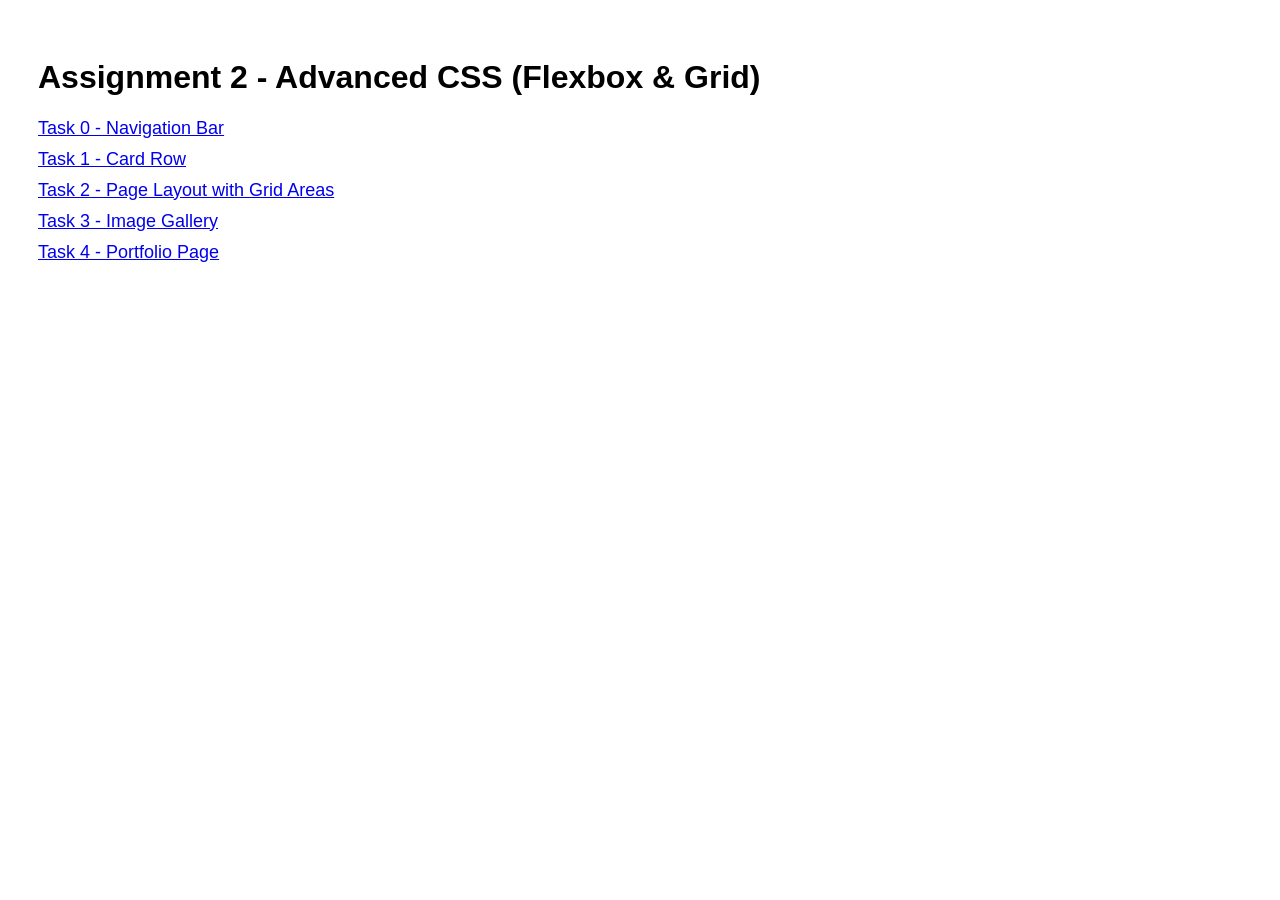
<file: index.html>
<!DOCTYPE html>
<html lang="en">
<head>
<meta charset="UTF-8">
<title>Assignment 2</title>
<style>
  body { font-family: Arial, sans-serif; padding: 30px; }
  a { display: block; margin: 10px 0; font-size: 18px; }
</style>
</head>
<body>
  <h1>Assignment 2 - Advanced CSS (Flexbox & Grid)</h1>
  <a href="task0-navbar/index.html">Task 0 - Navigation Bar</a>
  <a href="task1-cards/index.html">Task 1 - Card Row</a>
  <a href="task2-grid-layout/index.html">Task 2 - Page Layout with Grid Areas</a>
  <a href="task3-gallery/index.html">Task 3 - Image Gallery</a>
  <a href="task4-portfolio/index.html">Task 4 - Portfolio Page</a>
</body>
</html>
</file>
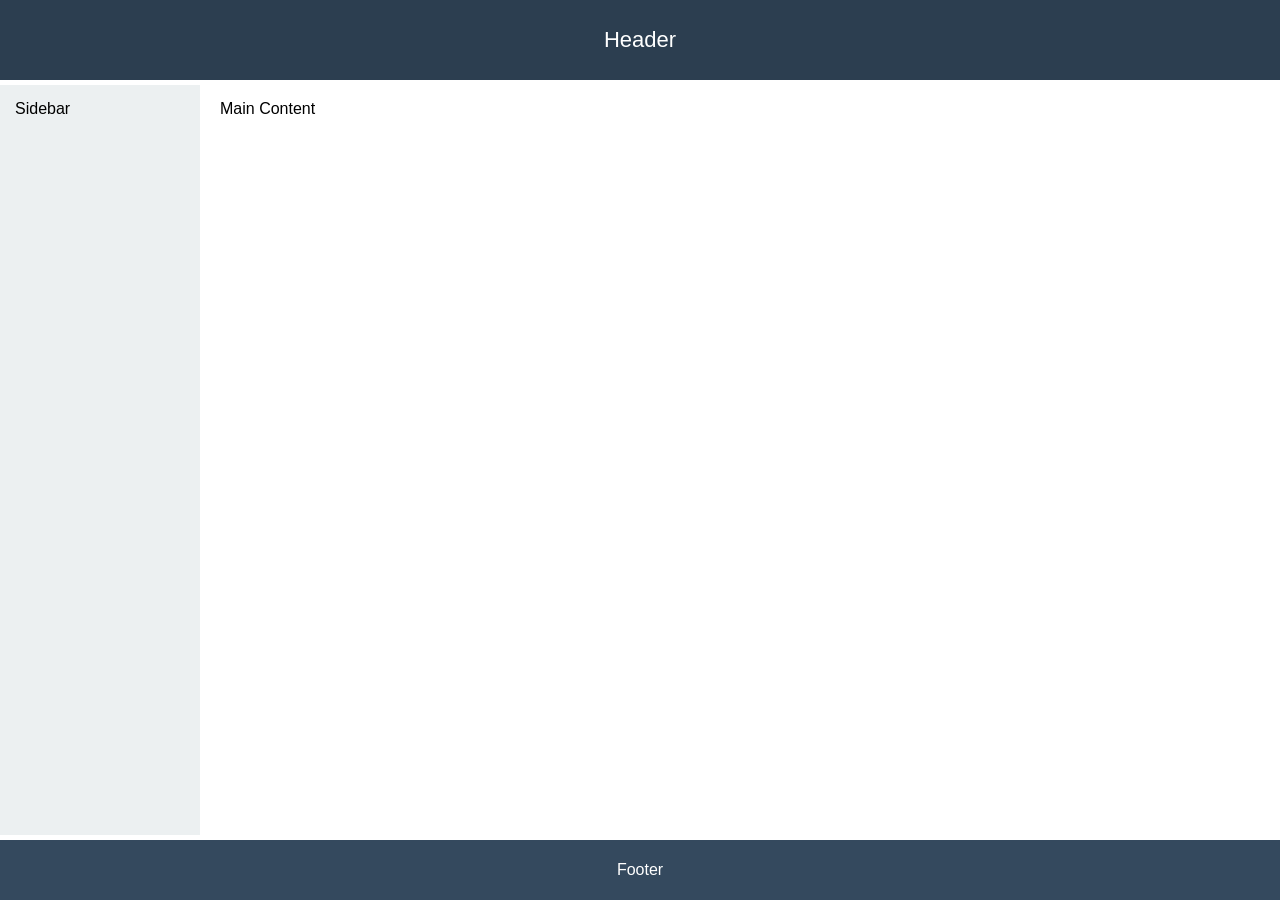
<file: task2-grid-layout/index.html>
<!DOCTYPE html>
<html lang="en">
<head>
<meta charset="UTF-8">
<title>Task 2 - Grid Layout</title>
<link rel="stylesheet" href="style.css">
</head>
<body>

  <div class="wrapper">
    <header class="header">Header</header>
    <aside class="sidebar">Sidebar</aside>
    <main class="content">Main Content</main>
    <footer class="footer">Footer</footer>
  </div>

</body>
</html>
</file>
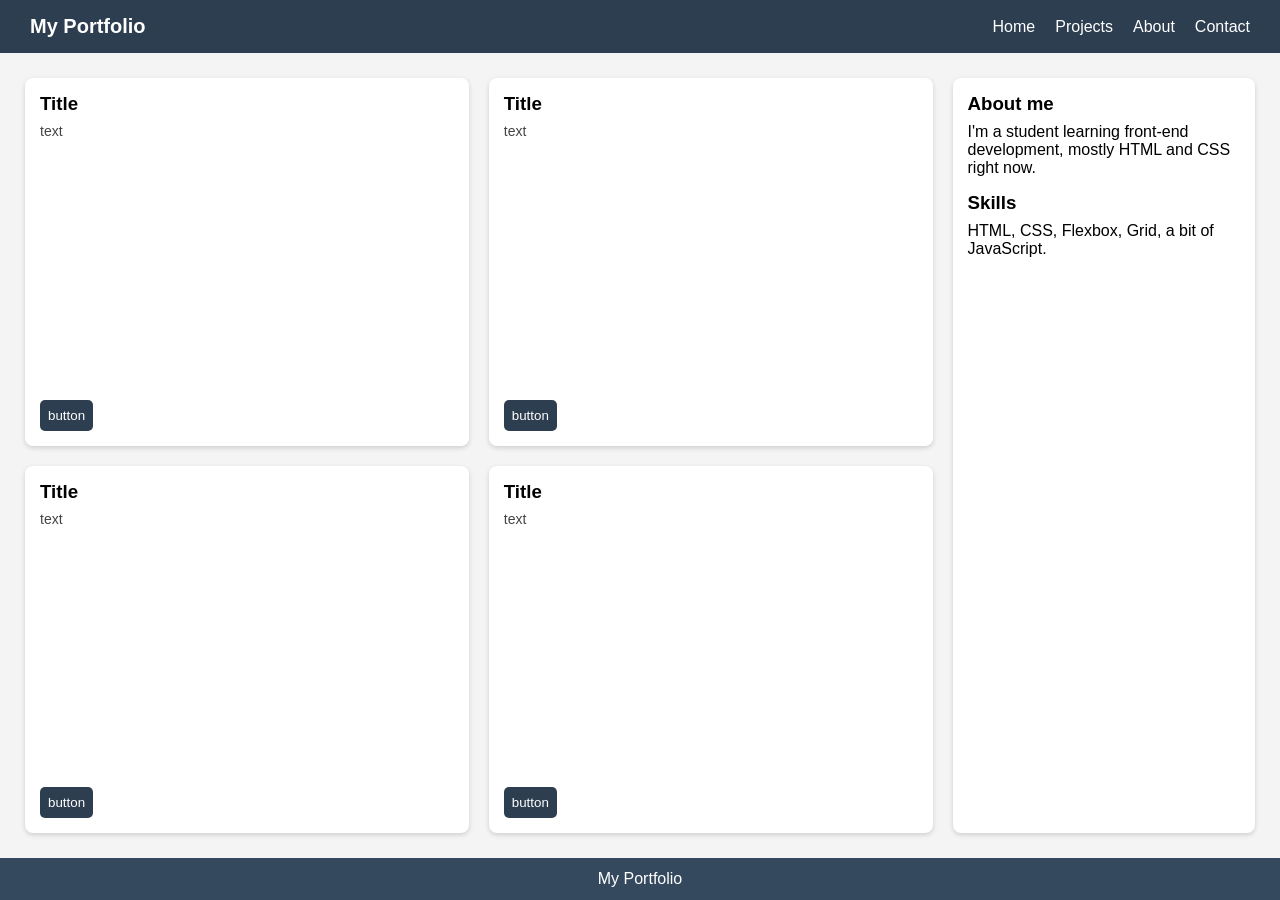
<file: task4-portfolio/index.html>
<!DOCTYPE html>
<html lang="en">
<head>
<meta charset="UTF-8">
<title>Task 4 - Portfolio Page</title>
<link rel="stylesheet" href="style.css">
</head>
<body>

  <div class="page">

    <header class="header">
      <div class="logo">My Portfolio</div>
      <nav class="nav-links">
        <a href="#">Home</a>
        <a href="#">Projects</a>
        <a href="#">About</a>
        <a href="#">Contact</a>
      </nav>
    </header>

    <main class="main-section">

      <section class="projects">
        <div class="project-card">
          <h3>Title</h3>
          <p>text</p>
          <button>button</button>
        </div>

        <div class="project-card">
          <h3>Title</h3>
          <p>text</p>
          <button>button</button>
        </div>

        <div class="project-card">
          <h3>Title</h3>
          <p>text</p>
          <button>button</button>
        </div>

        <div class="project-card">
          <h3>Title</h3>
          <p>text</p>
          <button>button</button>
        </div>
      </section>

      <aside class="sidebar">
        <h3>About me</h3>
        <p>I'm a student learning front-end development, mostly HTML and CSS right now.</p>
        <h3>Skills</h3>
        <p>HTML, CSS, Flexbox, Grid, a bit of JavaScript.</p>
      </aside>

    </main>

    <footer class="footer">
      <p>My Portfolio</p>
    </footer>

  </div>

</body>
</html>
</file>
<file: task2-grid-layout/style.css>
* {
  margin: 0;
  padding: 0;
  box-sizing: border-box;
}

body {
  font-family: Arial, sans-serif;
  height: 100vh;
}

.wrapper {
  display: grid;
  grid-template-columns: 200px 1fr;
  grid-template-rows: 80px 1fr 60px;
  grid-template-areas:
    "header header"
    "sidebar content"
    "footer footer";
  height: 100vh;
  gap: 5px;
}

.header {
  grid-area: header;
  background-color: #2c3e50;
  color: white;
  display: flex;
  align-items: center;
  justify-content: center;
  font-size: 22px;
}

.sidebar {
  grid-area: sidebar;
  background-color: #ecf0f1;
  padding: 15px;
}

.content {
  grid-area: content;
  background-color: #ffffff;
  padding: 15px;
}

.footer {
  grid-area: footer;
  background-color: #34495e;
  color: white;
  display: flex;
  align-items: center;
  justify-content: center;
}
</file>
<file: task4-portfolio/style.css>
* {
  margin: 0;
  padding: 0;
  box-sizing: border-box;
}

body {
  font-family: Arial, sans-serif;
  background-color: #f4f4f4;
}

.page {
  display: flex;
  flex-direction: column;
  min-height: 100vh;
}

/* header uses flexbox for the nav bar */
.header {
  display: flex;
  justify-content: space-between;
  align-items: center;
  background-color: #2c3e50;
  color: white;
  padding: 15px 30px;
}

.logo {
  font-size: 20px;
  font-weight: bold;
}

.nav-links {
  display: flex;
  gap: 20px;
}

.nav-links a {
  color: white;
  text-decoration: none;
}

.nav-links a:hover {
  color: #f39c12;
}

/* main section uses grid: projects on the left, sidebar on the right */
.main-section {
  flex: 1;
  display: grid;
  grid-template-columns: 3fr 1fr;
  gap: 20px;
  padding: 25px;
}

.projects {
  display: grid;
  grid-template-columns: repeat(2, 1fr);
  gap: 20px;
}

.project-card {
  background: white;
  padding: 15px;
  border-radius: 8px;
  box-shadow: 0 2px 5px rgba(0,0,0,0.15);
  display: flex;
  flex-direction: column;
}

.project-card img {
  width: 100%;
  border-radius: 6px;
  margin-bottom: 10px;
}

.project-card p {
  flex-grow: 1;
  font-size: 14px;
  color: #444;
  margin: 8px 0;
}

.project-card button {
  padding: 8px;
  border: none;
  background-color: #2c3e50;
  color: white;
  border-radius: 5px;
  cursor: pointer;
  align-self: flex-start;
}

.sidebar {
  background: white;
  padding: 15px;
  border-radius: 8px;
  box-shadow: 0 2px 5px rgba(0,0,0,0.15);
}

.sidebar h3 {
  margin-bottom: 8px;
  margin-top: 15px;
}

.sidebar h3:first-child {
  margin-top: 0;
}

.footer {
  background-color: #34495e;
  color: white;
  text-align: center;
  padding: 12px;
}
</file>
